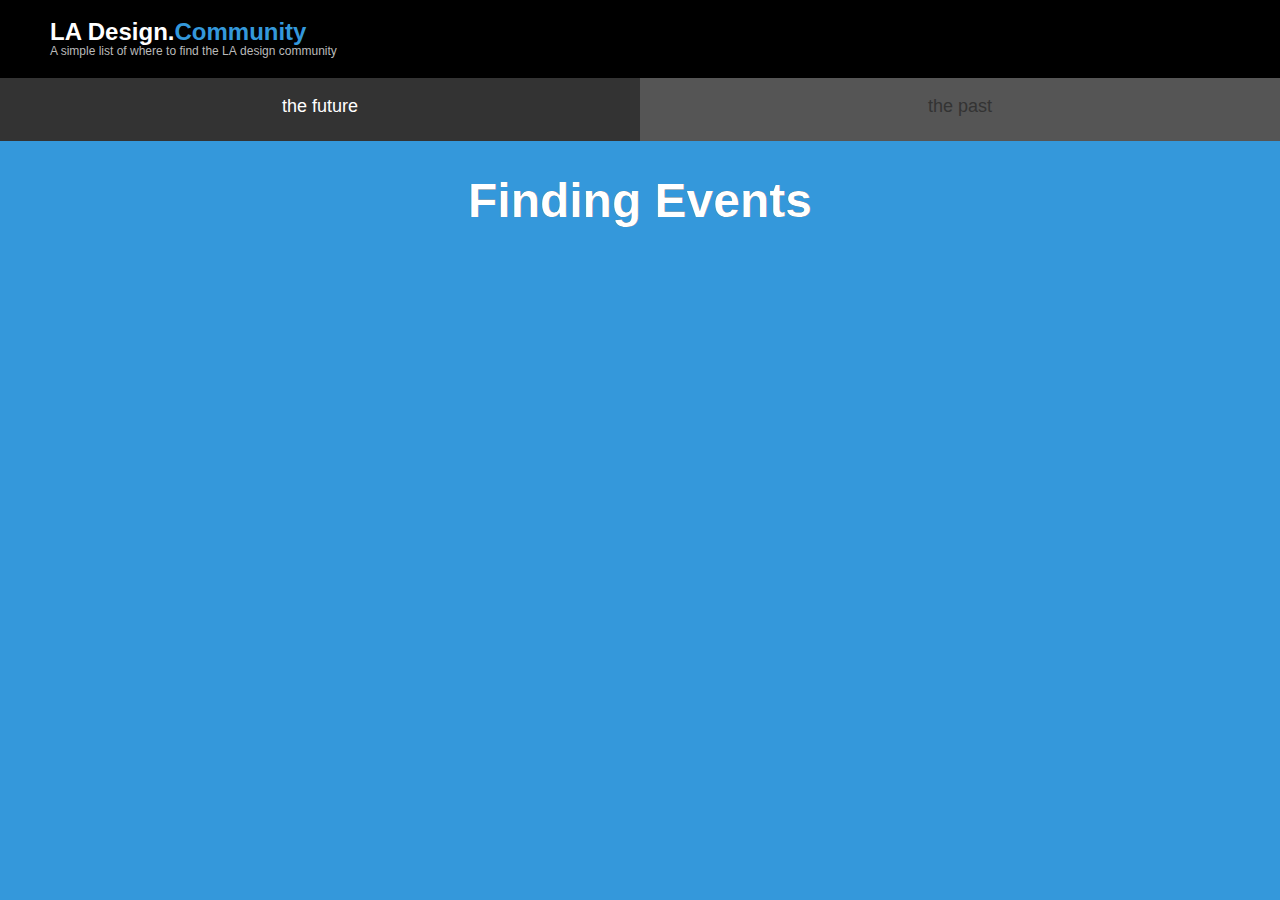
<file: index.html>
<!DOCTYPE html>
<head>
    <meta http-equiv="Content-Type" content="text/html;charset=UTF-8">
    <meta name="author" content="Geremy Good - Geremy Mumenthaler">
    <meta name="viewport" content="width=device-width">
    <meta name="apple-mobile-web-app-capable" content="yes" />
    <meta name="apple-mobile-web-app-status-bar-style" content="translucent" />

    <link rel="icon" href="favicon.ico" type="image/x-icon"/>
    <link rel="shortcut icon" href="favicon.ico" type="image/x-icon"/>

    <link rel="apple-touch-startup-image" href="ladesigncommunity.png" />
    <link rel="apple-touch-icon" href="ladesigncommunity.png" />


    <link rel="stylesheet" href="community.css">
</head>

<body id="events">

    <div class="header " onClick="$('.header').addClass('expand');">
        <div>
            <!-- <a href="#" onClick="$('.header').removeClass('expand');" class="hidden">Close this up</a> -->
            <!-- <a class="sponsor" href="mailto:me@geremygood.com">Become a sponsor</a> -->
            <!--<a class="sponsor" target="_blank" href="http://carbonfive.com?utm_source=LAdesign.community" title="Sponsor Link">-->
                <!-- <img src="sponsors/C5_final_logo_horiz.svg" /> -->
                <!-- <div>– November sponsor – </div> -->
            <!--</a>-->

            <h1>LA Design.<span class="blue">Community</span> 
                <!-- <a class="info-button" href="#info"><img src="info.svg" width="12"></a>  -->
            </h1>

            <p class="tagline" style="color: #bababa; pading-top: 10px;">A simple list of where to find the LA&nbsp;design&nbsp;community <smalL class="hidden">Curated by <a target="_blank" href="http://twitter.com/geremygood">Geremy Mumenthaler</a></small>
            </p>


            <div class="email-signup future event hidden"  >
               
            <!--End mc_embed_signup-->

        </div>

            <!-- <a href="#about" onClick="$('html, body').animate({scrollTop: $('#about').offset().top}, 2000);">Learn more about it</a> -->

        </div>
    </div>


    <nav id="navigation">
        <a class="the-future current" href="#">the future</a>
        <a class="the-past" href="#">the past</a>
    </nav>

    <ul id="event-list" class="event-list">
        <style>
        #loading{
            font-size: 48px;
            text-align: center;
        }
        #loading:before {
            content: attr(data-text);
            position: absolute;
            overflow: hidden;
            max-width: 8em;
            white-space: nowrap;
            color: #fff;
            animation: loading 8s linear;
        }
        @keyframes loading {
            0% {
                max-width: 0;
            }
        }
        </style>
        <h1 id="loading" data-text="Finding Events">Finding Events</h1>
<!--         <li class="sponsor">
            <h1>August's list of events is brought to you by</h1>
            <a target="_blank" href="http://carbonfive.com?utm_source=LAdesign.community" title="Sponsor Link"><img src="sponsors/carbonfive.svg" width="60%"/></a>
        </li> -->

    </ul>


</body>

    <script type="text/javascript" src='/scripts/jquery-1.5.min.js'></script>
    <script type="text/javascript" src='/scripts/list.min.js'></script>
    <script type="text/javascript" src='/scripts/date.js'></script>
    <script>
        var future = true;

        // Adds leading zero
        function pad(n) {return (n<10 ? '0'+n : n);}

        // Add query string
        function addParameterToURL(url, param){
            _url = url;
            _url += (_url.split('?')[1] ? '&':'?') + param;
            return _url;
        }

        // Figures out day of week
        function showDayOfWeek(date){
            var d = new Date(date);
            var weekday = ["Sunday", "Monday", "Tuesday", "Wednesday", "Thursday", "Friday", "Saturday"];
            return weekday[d.getDay()];
        }
        
        function getToday(){
            var today = new Date();
            console.log(today.toISOString())
            return today.toISOString();
        }

        function getOneYearFromToday(){
            var nextYear = new Date(new Date().setFullYear(new Date().getFullYear() + 1))
            console.log(nextYear.toISOString())
            return nextYear.toISOString();
        }

        function getOneYearBeforeToday(){
            var nextYear = new Date(new Date().setFullYear(new Date().getFullYear() - 1))
            console.log(nextYear.toISOString())
            return nextYear.toISOString();
        }

        function dateFormat(date) {
            var tempDate = date.replace('+00:00','-08:00')
            var jsDate = new Date(tempDate)
            var pstDate = new Date( jsDate )
            theyear = jsDate.getFullYear()
            themonth = jsDate.getMonth()+1
            theday = jsDate.getDate()
            return pad(themonth) +'/'+ pad(theday) +'/'+ theyear
        }

        //sortEvents = function(){
        //    console.log('sort');
        //    var date = new Date()
        //    var tdate = new Date.today().add(1).days()
        //    today = dateFormat(date)
        //    tomorrow = dateFormat(tdate)


        //    $('.event').each(function(){
        //        $this = $(this)
        //        date = $this.data('date');
        //        delta = date-today

        //        if( delta <  0 ){
        //            $this.addClass('past')
        //            daystring = $this.find('.day').text()
        //            $this.find('.day').text(daystring + " ( in the past )")
        //        }else if( date == today ){
        //            $this.addClass('today')
        //            $this.find('.day').text('Today')
        //        }else if( date == tomorrow ){
        //            $this.addClass('tomorrow')
        //            $this.find('.day').text('Tomorrow')
        //        }else if( delta > 0 ){
        //            $this.addClass('future')
        //        }
        //    });

        //    function sortUnorderedList() {

        //        ul = $('#event-list');

        //        lis = $('.past');
        //        lis.remove()

        //        array = lis.toArray()
        //        array = array.reverse();

        //        var arrayLength = array.length;
        //        for (var i = 0; i < arrayLength; i++) {
        //            ul.append(array[i]);
        //        }
        //    }


        $('nav a').click(function(e){
            e.preventDefault()
            $('nav a').toggleClass('current');
            $('.event-list').toggleClass('show-past');

            if (e.target.className.indexOf('the-past') !== -1){
                return renderEvents(future=false)
            }else{
                return renderEvents(future=true)
            }
        });

        function renderEvents(future){
            apiUrl = 'https://sheetlabs.com/LADC/ladesigncommunity'
            apiUrl += '?status=approved';
            if ( future ){
                apiUrl += '&date='+getToday()+'..'+getOneYearFromToday();
                dateState = 'future'
            }else{
                apiUrl += '&date='+getOneYearBeforeToday()+'..'+getToday();
                dateState = 'past'
            }
            
            $.getJSON(apiUrl, function(data) {
                var output = '',
                    emailBlock = "<li id='mc_embed_signup'> \
                        <form action='//blue.us11.list-manage.com/subscribe/post?u=1efac48c3737fc3ba4ced65b4&amp;id=46e8824a90' method='post' id='mc-embedded-subscribe-form' name='mc-embedded-subscribe-form' class='validate' target='_blank' novalidate> \
                            <h2>Events of the week in your inbox</h2> \
                            <div id='mc_embed_signup_scroll'> \
                            <input placeholder='Enter your email' type='email' value='' name='EMAIL' class='required email' id='mce-EMAIL'> \
                            <input type='submit' value='Send me the weekly email' name='subscribe' id='mc-embedded-subscribe' class='button' > \
                            <div id='mce-responses' class='clear'> \
                                <div class='response' id='mce-error-response' style='display:none'></div> \
                                <div class='response' id='mce-success-response' style='display:none'></div> \
                            </div> \
                            <div style='position: absolute; left: -5000px;'><input type='text' name='b_1efac48c3737fc3ba4ced65b4_46e8824a90' tabindex='-1' value=''></div> \
                            </div> \
                        </form> \
                    </li>";
                    sponsor = "<li class='become-sponsor'> \
                        <h2>Support the design community</h2> \
                        <p>And put your message right here.</p> \
                        <br/> \
                        <a class='button' href='mailto:me@geremygood.com'>Become a sponsor</a></li>";
                
                for (var i in data) {

                    if( i == 3 ){
                        output+=emailBlock;
                    }
                    if( i == 6 ){
                        output+=sponsor;
                    }

                    eventClasses = ['event', dateState]
                    output+='<li id="event-on-' + data[i].timestamp + '" class="'+eventClasses.join(' ')+'" data-date="'+ data[i].date +'">';
                    output+='<div class="when">';
                    output+='<div class="day">'+ showDayOfWeek( data[i].date ) +'</div> ';
                    output+='<div class="date">'+ dateFormat(data[i].date) +'</div>';
                    output+='<div class="time">' + data[i].starttime + '—' + data[i].endtime + '</div>';
                    output+='</div>';
                    output+='<h1><a target="blank" href="'+ addParameterToURL( data[i].url , 'utm_source=ladesign.community') +'">'+ data[i].title +'</a> <span class="price">'+ data[i].cost +'</span></h1>';
                    output+='<h2>'+ data[i].host +'</h2>';
                    output+='<h3>';
                    output+='<div>'+ data[i].locationname +'</div>';
                    output+='<a target="blank" href="http://maps.google.com/?q='+ data[i].locationaddress +'">'+ data[i].locationaddress +'</a>';
                    output+='</h3>';
                    output+='</li>';
                }
                
                $("#event-list").html(output);
                //sortEvents();
            });            
        }
        
        renderEvents(future=true)

    </script>

    <script>
      (function(i,s,o,g,r,a,m){i['GoogleAnalyticsObject']=r;i[r]=i[r]||function(){
      (i[r].q=i[r].q||[]).push(arguments)},i[r].l=1*new Date();a=s.createElement(o),
      m=s.getElementsByTagName(o)[0];a.async=1;a.src=g;m.parentNode.insertBefore(a,m)
      })(window,document,'script','//www.google-analytics.com/analytics.js','ga');

      ga('create', 'UA-28939505-2', 'auto');
      ga('send', 'pageview');
    </script>
</html>
</file>
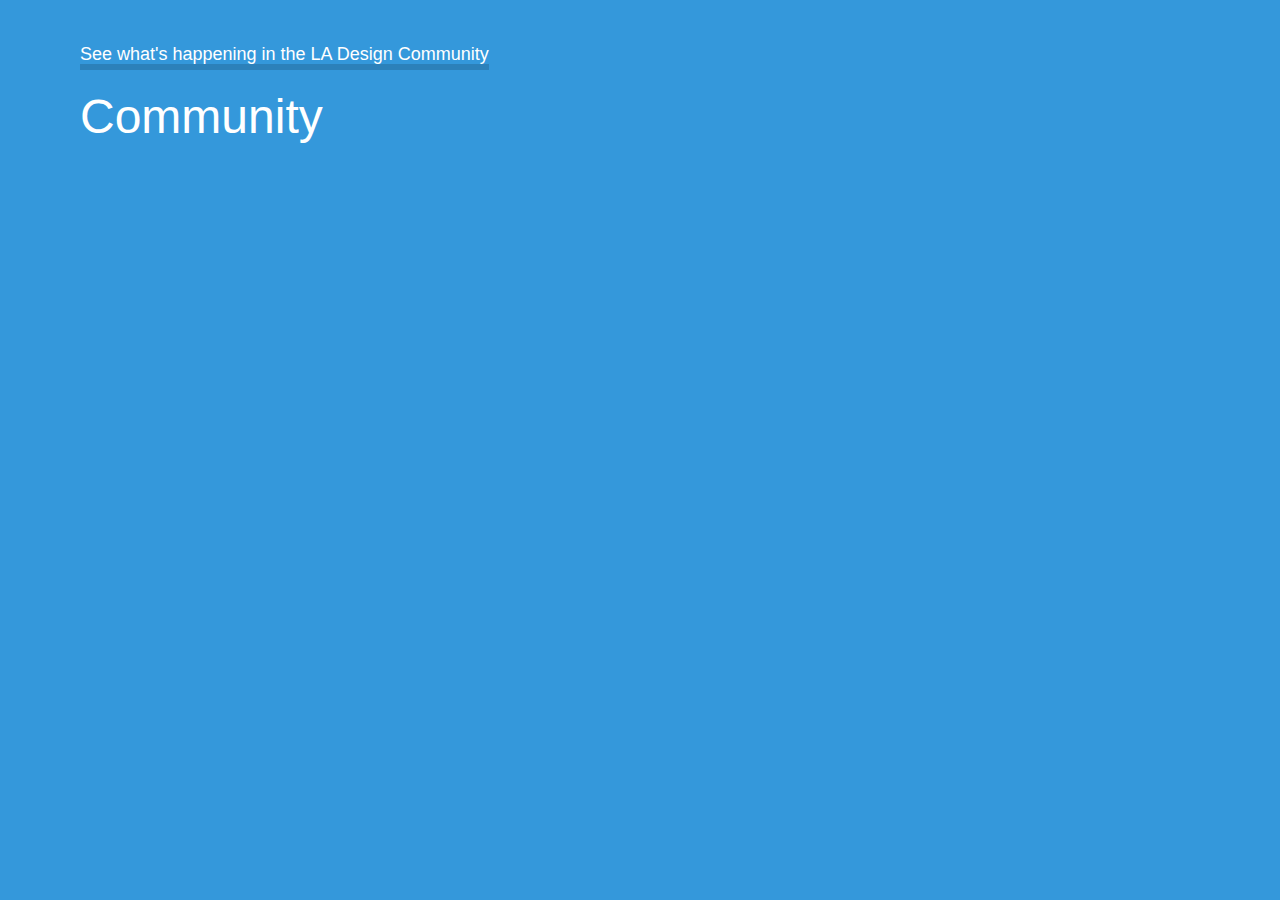
<file: archived_files/community/index.html>
<!DOCTYPE html>
<head>
    <meta http-equiv="Content-Type" content="text/html;charset=UTF-8">
    <meta name="author" content="Geremy Good - Geremy Mumenthaler">
    <meta name="viewport" content="width=device-width">
    <meta name="apple-mobile-web-app-capable" content="yes" />
    <meta name="apple-mobile-web-app-status-bar-style" content="translucent" />

    <link rel="icon" href="favicon.ico" type="image/x-icon"/>
    <link rel="shortcut icon" href="favicon.ico" type="image/x-icon"/>

    <link rel="apple-touch-startup-image" href="ladesigncommunity.png" />
    <link rel="apple-touch-icon" href="ladesigncommunity.png" />


    <link rel="stylesheet" href="../community.css">
    <style>
        body{
            padding: 20px 80px;
        }
        li{
            display: inline;
            font-size: 48px;
        }
        li:nth-child(2){
            cursor: pointer;
        }
    </style>
</head>
<body>
    <div style="padding: 24px 0;">
    <a style="" href="../">See what's happening in the LA Design Community</a>
</div>
    <ul>
        <li class="click">Community </li>
    </ul>
</body>
    <script type="text/javascript" src='http://geremygood.com/scripts/jquery-1.5.min.js'></script>

<script>


    $('.click').hover(function(e){
        $(this).clone().appendTo('ul')
    });

</script>
    <script>
      (function(i,s,o,g,r,a,m){i['GoogleAnalyticsObject']=r;i[r]=i[r]||function(){
      (i[r].q=i[r].q||[]).push(arguments)},i[r].l=1*new Date();a=s.createElement(o),
      m=s.getElementsByTagName(o)[0];a.async=1;a.src=g;m.parentNode.insertBefore(a,m)
      })(window,document,'script','//www.google-analytics.com/analytics.js','ga');

      ga('create', 'UA-28939505-2', 'auto');
      ga('send', 'pageview');
    </script>
</html>
</file>
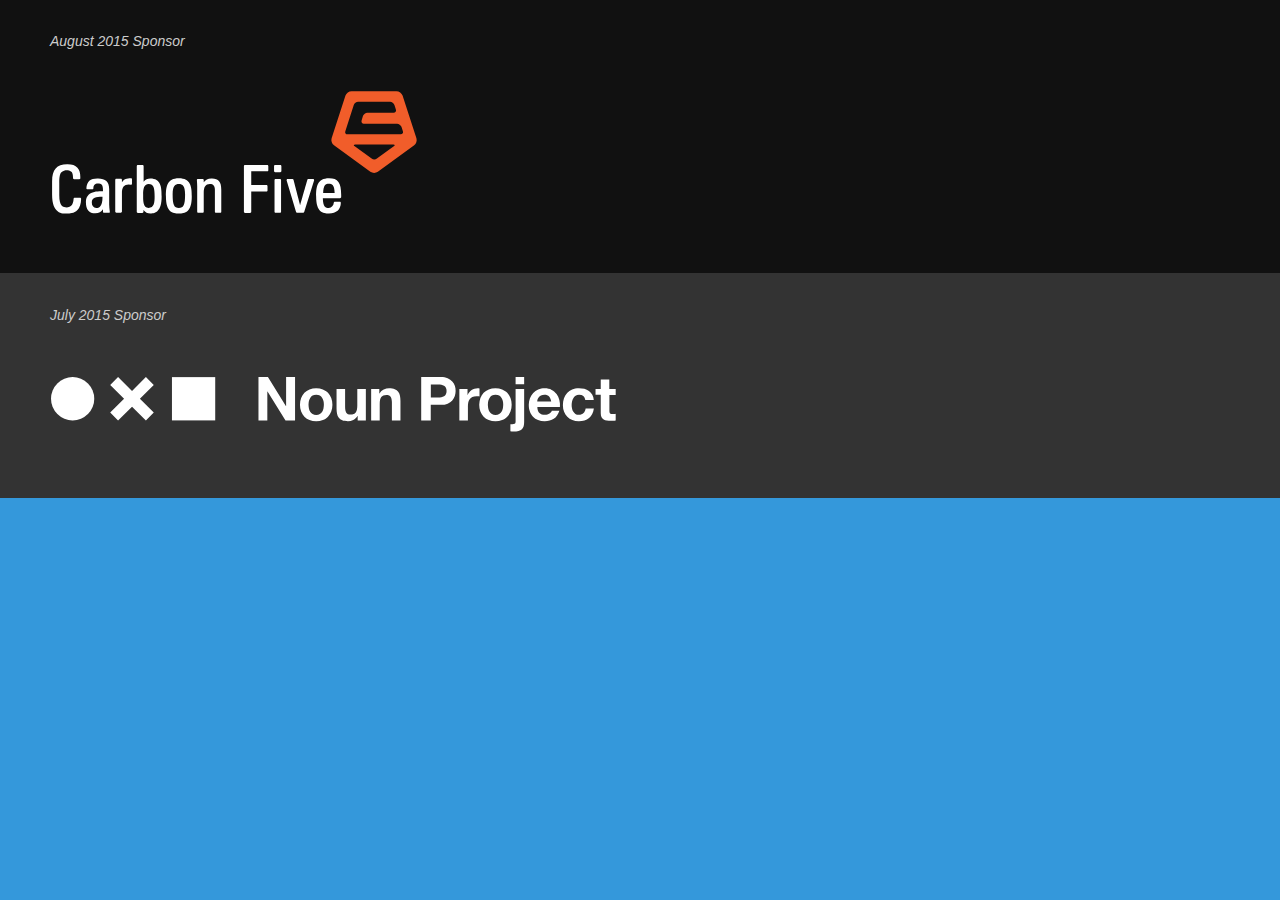
<file: archived_files/sponsors/index.html>
<!DOCTYPE html>
<head>
    <meta http-equiv="Content-Type" content="text/html;charset=UTF-8">
    <meta name="author" content="Geremy Good - Geremy Mumenthaler">
    <meta name="viewport" content="width=device-width">
    <meta name="apple-mobile-web-app-capable" content="yes" />
    <meta name="apple-mobile-web-app-status-bar-style" content="translucent" />

    <link rel="icon" href="favicon.ico" type="image/x-icon"/>
    <link rel="shortcut icon" href="favicon.ico" type="image/x-icon"/>

    <link rel="apple-touch-startup-image" href="ladesigncommunity.png" />
    <link rel="apple-touch-icon" href="ladesigncommunity.png" />


    <link rel="stylesheet" href="../community.css">

    <style>
    	.sponsor:nth-child(even){
    		background: #333;
    	}
    </style>
</head>

<body>

<ul>
    <li class="sponsor">
        <h1>August 2015 Sponsor</h1>
        <a target="_blank" href="http://carbonfive.com?utm_source=LAdesign.community" title="Sponsor Link"><img src="carbonfive.svg" width="60%"/></a>
    </li>
    <li class="sponsor">
        <h1>July 2015 Sponsor</h1>
        <a target="_blank" href="http://thenounproject.com?utm_source=LAdesign.community" title="Sponsor Link"><img src="nounproject.svg" width="60%"/></a>
    </li>
</ul>

</body>
</html>
</file>
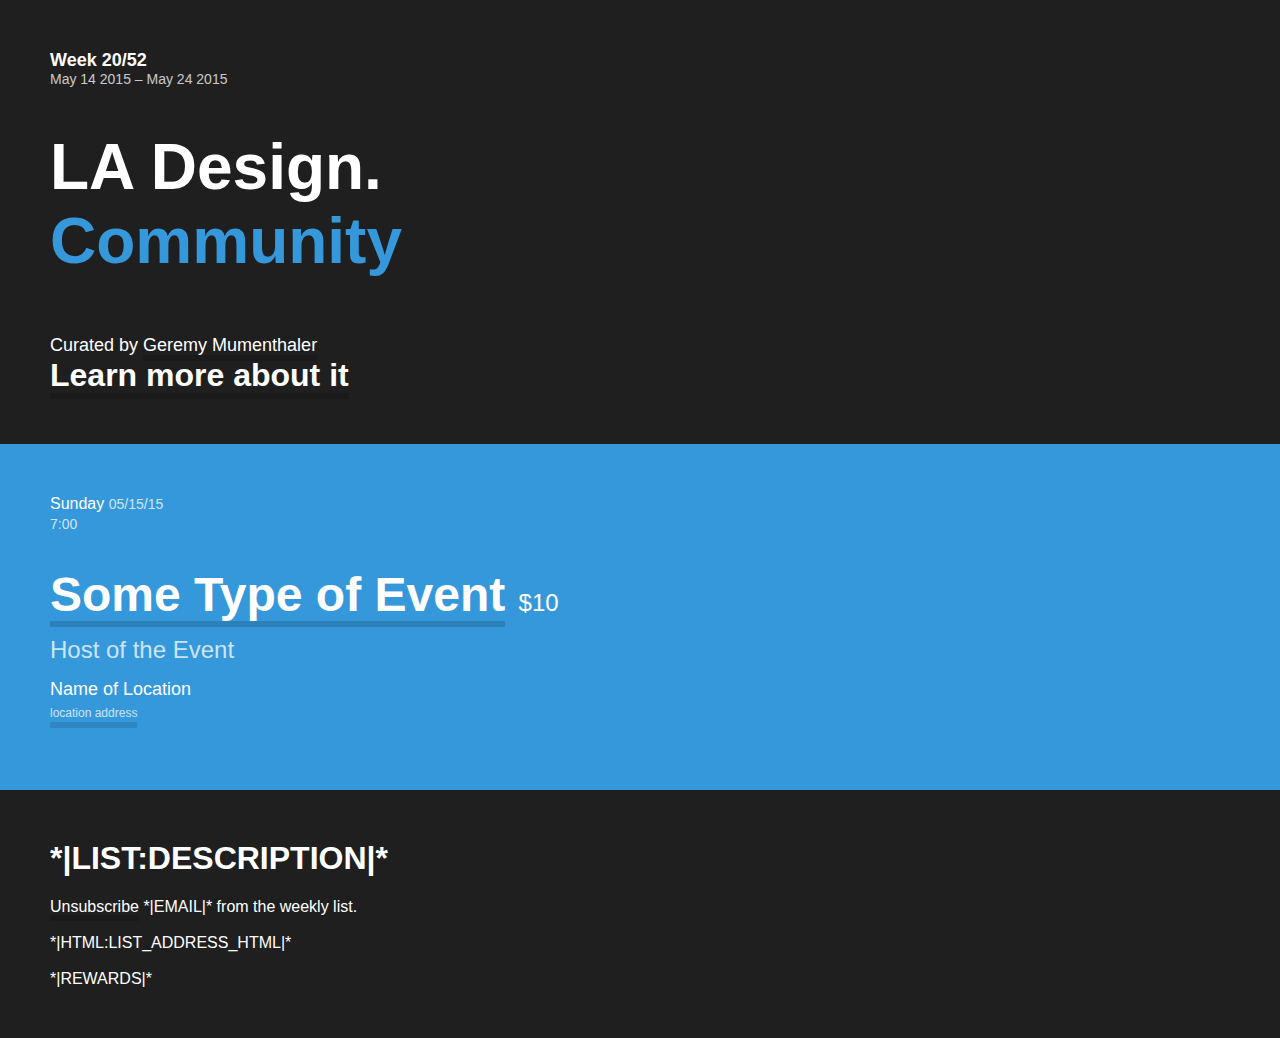
<file: archived_files/email.html>
<html>
<head>
    <meta charset="UTF-8">
    <style>
        html,
        body{
            color: white;
            font-family: "Helvetica", Ariel, sans-serif;
            font-size: 18px;
            padding: 0;
            margin: 0;
            width: 100%;
            background: #333;
            background-color: #3498db;
            border: none;
        }
        table{
            padding: 0;
            margin: 0;
            border: none;
            border-spacing: 0px;
        }
        tr,th{border: none;}
        *{
            box-sizing: border-box;
        }
        a:visited{color: auto;}
        a{
            color: white;
            text-decoration: none;
            border-bottom: solid 6px rgba(0,0,0,0.15);
            transition: border-color 0.3s ease;
        }
        #container{
            width: 100%;
        }

    .event:nth-of-type(odd){background-color: #2980b9;}
    .event.today{opacity: 1;background: #2ecc71;}
    .event.today:nth-of-type(odd){background-color: #27ae60;}

    .event.tomorrow{opacity: 1;background: #e67e22;}
    .event.tomorrow:nth-of-type(odd){background-color: #d35400;}
    .event h3{
        font-weight: 100;
        line-height: 1.5em;
        font-size: 12px;
    }
    .event .when{
        line-height: 1.25em;
    }
    .price{
        font-size: 24px;
        font-weight: 100;
    }
    .event h3 a{
        opacity: 0.75;
        padding-top: 6px;
        display: inline-block;
    }
    .event h3 div{
        font-size: 18px;
    }
    .day{display: inline-block;}
    .date{font-size: 14px; font-weight: 100; display: inline-block; opacity: 0.75;}
    .time{font-size: 14px; font-weight: 100;opacity: 0.75;}
    small{
        display: block;
        font-size: 18px;
        padding-top: 12px;
        font-weight: 100;
        line-height: 24px;
    }
    .why{
        width:100%;
        text-align: left;
        padding: 50px 0;
        text-align: left;
        text-decoration: none;
        font-weight: bold;
        display: block;
        color: #ffffff;
        background: #1f1f1f;
        background-color: #1f1f1f;
        font-size: 32px;
    }


    @media only screen and (max-width: 480px) {
        table{
            width: 100%;
        }
        h1{
            font-size: 36px;
            line-height: 36px;
        }
         .event,
         .sponsor,
         .why,
         .explaination>div{
            padding: 24px;
         }
    }
    </style>
</head>

<body>

<table id="container" cellpadding="50">
    <th class="why" style="background-color: #1f1f1f; padding: 50px;">
        <div class="when" style="background: #1f1f1f;">
            <div mc:edit="week-number" style="font-size:18px; background: #1f1f1f;">Week 20/52</div>
            <div mc:edit="week-dates" class="date" style="background: #1f1f1f;">May 14 2015 – May 24 2015</div>
        </div>
        <h1>LA Design. <br/><span style="color: #3498db;">Community</span></h1>
         <smalL>Curated by <a target="_blank" href="http://twitter.com/geremygood">Geremy Mumenthaler</a></small>

        <a href="http://www.ladesign.community">Learn more about it</a>
    </th>
    <tr class="event" mc:repeatable>
        <td>
            <div class="when">
                <div class="day" mc:edit="day">Sunday</div>
                <div class="date"  mc:edit="date">05/15/15</div>
                <div class="time" mc:edit="time">7:00</div>
            </div>
            <h1 style="font-size: 48px; margin-bottom: 0; line-height: 1.21em;">
                <a target="blank"  mc:edit="title" href="">Some Type of Event</a>
                <span class="price"  mc:edit="price" >$10</span>
            </h1>
            <h2 mc:edit="host" style="margin: 0; font-weight: 100; line-height: 1.5em; opacity: 0.75;">Host of the Event</h2>
            <h3>
                <div mc:edit="location">Name of Location</div>
                <a  mc:edit="address" target="blank" href="http://maps.google.com/?q='+ data.events[i].address +'">location address</a>
            </h3>
        </td>
    </tr>

    <tr mc:edit="footer" id="footer" style="background-color: #1f1f1f;" >
        <td>
            <h1 font-size: 24px; line-height: 24px;>*|LIST:DESCRIPTION|*</h1>
            <div><a href="*|UNSUB|*">Unsubscribe</a> *|EMAIL|* from the weekly list.</div>
            <br/>
            <div class="location">*|HTML:LIST_ADDRESS_HTML|*</div>
            <br/>
            *|REWARDS|*
        </td>
    </tr>

</table>
</body>
</html>
</file>
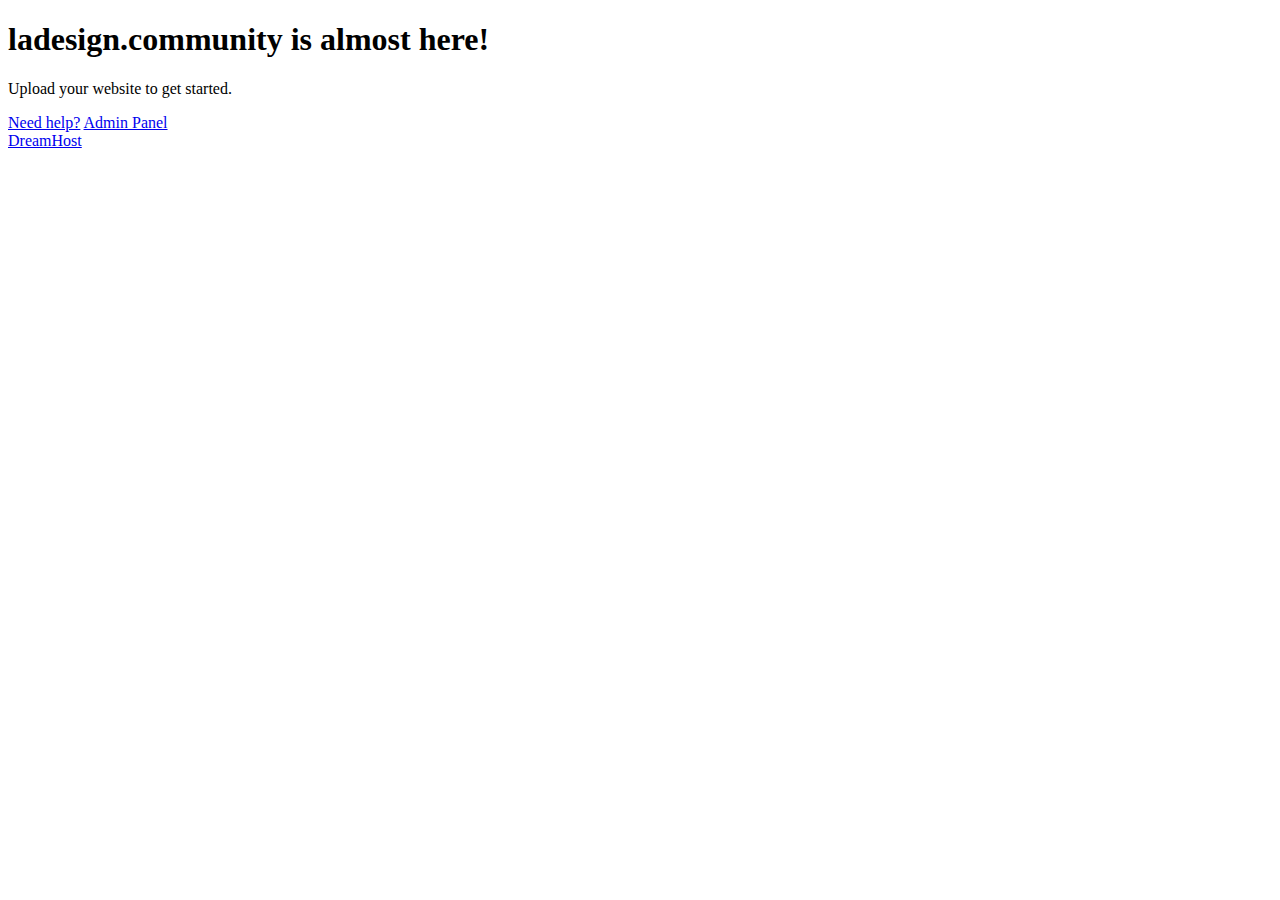
<file: archived_files/quickstart.html>
<!doctype html>
<html>
<head>
	<title>ladesign.community is almost here!</title>
	<meta name="description" content="The owner of this domain has not yet uploaded their website." />
	<link rel="stylesheet" href="//securendn.a.ssl.fastly.net/newpanel/css/singlepage.css" />
</head>

<body>
	<div class="page page-comingsoon">
		<h1>ladesign.community is almost here!</h1>

		<p>Upload your website to get started.</p>

		<div class="button-row">
			<a href="http://wiki.dreamhost.com/Uploading_your_site" class="btn-simple">Need help?</a>
			<a href="https://panel.dreamhost.com" class="btn-simple">Admin Panel</a>
		</div>

		<a href="http://dreamhost.com" class="logo">DreamHost</a>
	</div>
</body>
</html>
</file>
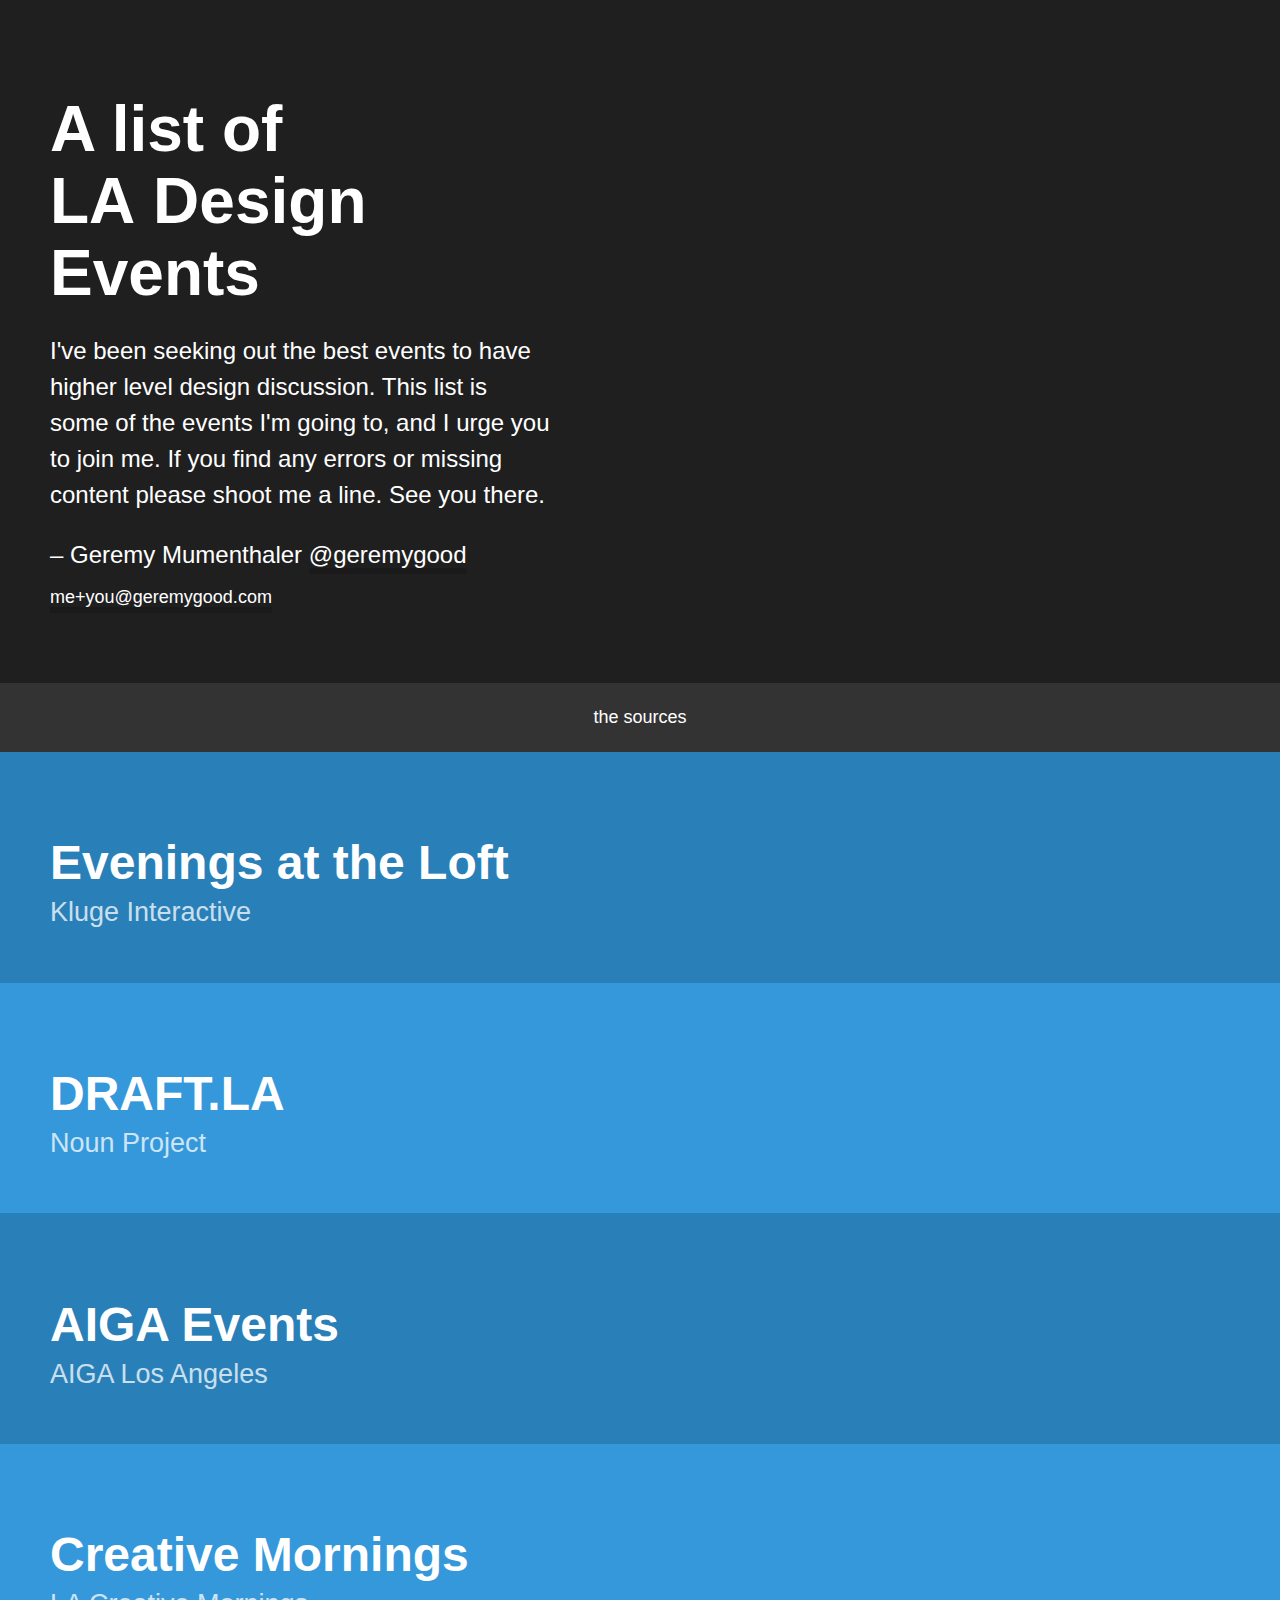
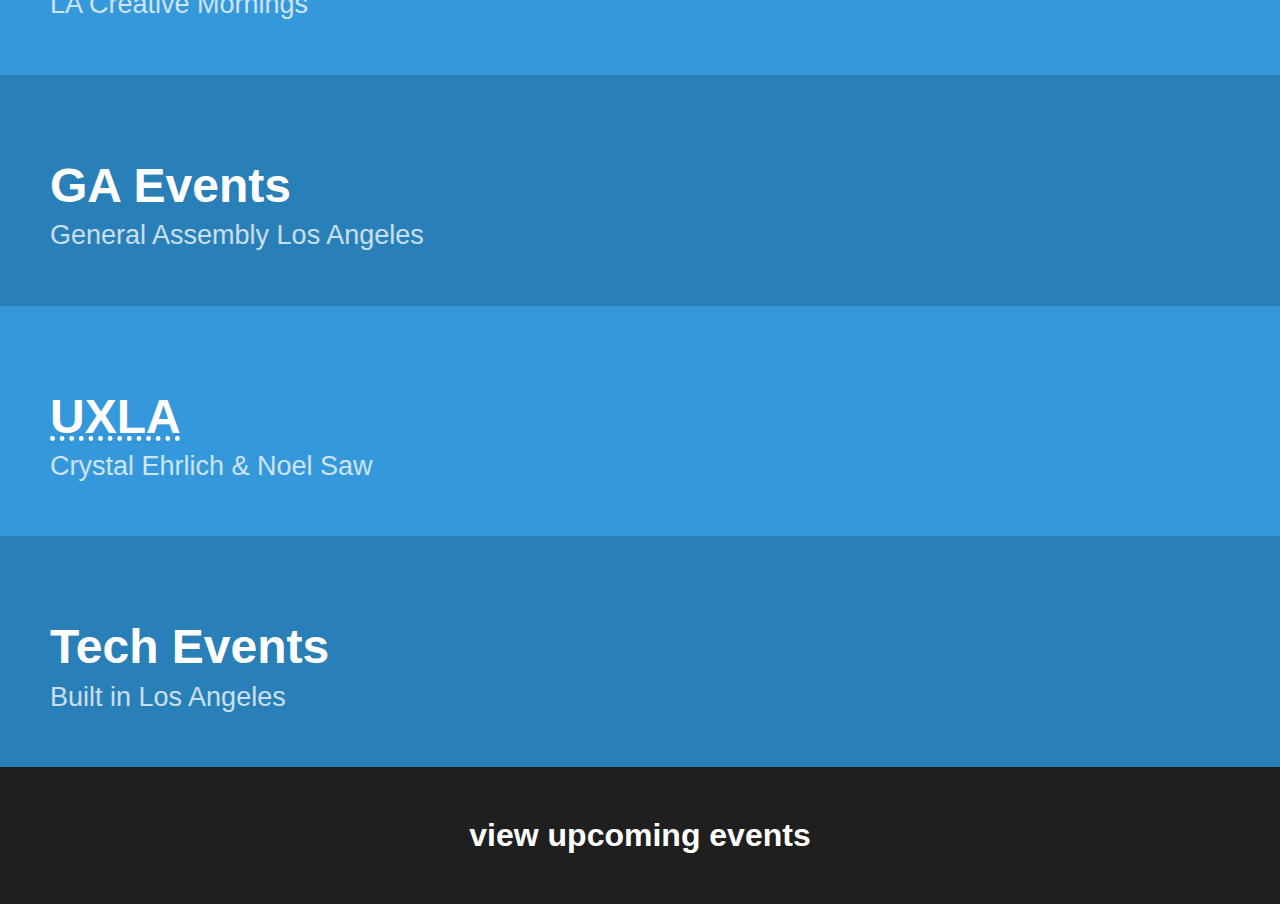
<file: archived_files/Sources.html>
<!DOCTYPE html>
<head>
    <meta http-equiv="Content-Type" content="text/html;charset=UTF-8">
    <meta name="viewport" content="width=device-width, initial-scale=1">
    <link rel="stylesheet" href="community.css">
</head>

<body id="sources">


    <div class="explaination">
        <div>
        <h1>A list of LA&nbsp;Design Events</h1>
        <p>I've been seeking out the best events to have higher level design discussion. This list is some of the events I'm going to, and I urge you to join me. If you find any errors or missing content please shoot me a line. See you there.<p>
        <p>– Geremy Mumenthaler <a target="_blank" href="http://twitter.com/geremygood">@geremygood</a>
        <br><small><a href="mailto:me+you@geremygood.com">me+you@geremygood.com</a></small>
        </p>

        </div>
    </div>
    <h1 class="title">the sources</h1>
    <ul class="sources">
        <li>
            <a target="blank" href="http://eveningsattheloft.com/">
            <h1>Evenings at the Loft</h1>
            <h2>Kluge Interactive</h2>
            </a>
        </li>

        <li>
            <a target="blank" href="http://www.draft.la">
            <h1>DRAFT.LA</h1>
            <h2>Noun Project</h2>
            </a>
        </li>


        <li>
            <a target="blank" href="http://losangeles.aiga.org/events/">
            <h1>AIGA Events</h1>
            <h2>AIGA Los Angeles</h2>
            </a>
        </li>

        <li>
            <a target="blank" href="http://creativemornings.com/cities/la">
            <h1>Creative Mornings</h1>
            <h2>LA Creative Mornings</h2>
            </a>
        </li>

        <li>
            <a target="_blank" href="https://generalassemb.ly/education?format=events">
                <h1>GA Events</h1>
                <h2>General Assembly Los Angeles</h2>
            </a>
        </li>
        <li>
            <a target="blank" href="http://www.meetup.com/ia-55/">
            <h1><abbr title="User Experience Los Angeles">UXLA</abbr></h1>
            <h2>Crystal Ehrlich &amp; Noel Saw </h2>
            </a>
        </li>
        <li>
            <a target="blank" href="http://www.builtinla.com/events">
            <h1>Tech Events</h1>
            <h2>Built in Los Angeles</h2>
            </a>

        </li>
    </ul>

<a class="why" href="index.html">view upcoming events</a>
</body>
<script>
  (function(i,s,o,g,r,a,m){i['GoogleAnalyticsObject']=r;i[r]=i[r]||function(){
  (i[r].q=i[r].q||[]).push(arguments)},i[r].l=1*new Date();a=s.createElement(o),
  m=s.getElementsByTagName(o)[0];a.async=1;a.src=g;m.parentNode.insertBefore(a,m)
  })(window,document,'script','//www.google-analytics.com/analytics.js','ga');

  ga('create', 'UA-28939505-2', 'auto');
  ga('send', 'pageview');

</script>
</html>




<!-- 

<div id="about" class="explaination">
        <div>
        <h1>A list of LA&nbsp;Design Events</h1>

        <p>Here is a list of events design minded people may enjoy going to. If you find any errors or anything missing, let me know<p>
        <p>– Geremy Mumenthaler <a target="_blank" href="http://twitter.com/geremygood">@geremygood</a>
        <br><small><a href="mailto:me+you@geremygood.com">me+you@geremygood.com</a></small>
        </p>
        <a href="sponsors">Learn about Sponsors</a>

        </div>
    </div>
    <h1 class="title">Some of the sources</h1>
    <ul class="sources">
        <li>
            <a target="blank" href="http://eveningsattheloft.com/">
            <h1>Evenings at the Loft</h1>
            <h2>Kluge Interactive</h2>
            </a>
        </li>

        <li>
            <a target="blank" href="http://www.draft.la">
            <h1>DRAFT.LA</h1>
            <h2>Noun Project</h2>
            </a>
        </li>


        <li>
            <a target="blank" href="http://losangeles.aiga.org/events/">
            <h1>AIGA Events</h1>
            <h2>AIGA Los Angeles</h2>
            </a>
        </li>

        <li>
            <a target="blank" href="http://creativemornings.com/cities/la">
            <h1>Creative Mornings</h1>
            <h2>LA Creative Mornings</h2>
            </a>
        </li>

        <li>
            <a target="_blank" href="https://generalassemb.ly/education?format=events">
                <h1>GA Events</h1>
                <h2>General Assembly Los Angeles</h2>
            </a>
        </li>
        <li>
            <a target="blank" href="http://www.meetup.com/ia-55/">
            <h1><abbr title="User Experience Los Angeles">UXLA</abbr></h1>
            <h2>Crystal Ehrlich &amp; Noel Saw </h2>
            </a>
        </li>
        <li>
            <a target="blank" href="http://www.builtinla.com/events">
            <h1>Tech Events</h1>
            <h2>Built in Los Angeles</h2>
            </a>

        </li>
    </ul>

    <a class="why" href="#navigation"  onClick="$('html, body').animate({scrollTop: $('#navigation').offset().top}, 2000);">back to the future</a> -->
</file>
<file: community.css>
html,
body{
    font-family: "Helvetica", sans-serif;
    font-size: 18px;
    padding: 0;
    margin: 0;
    width: 100%;
    background: #333;
    background-color: #3498db;
}
*{
    box-sizing: border-box;
}
a:visited{color: auto;}
a{
    color: white;
    text-decoration: none;
    border-bottom: solid 6px rgba(0,0,0,0.15);
    transition: border-color 0.3s ease;
}
a:hover{
    border-bottom-color: white;
}
#events .explaination{
    text-align: center;
}
.why{
    width:100%;
    background: white;
    text-align: center;
    padding: 50px 0;
    text-align: center;
    text-decoration: none;
    font-weight: bold;
    display: block;
    color: white;
    background: #1f1f1f;
    font-size: 32px;
    border: none;
}
small{
    display: block;
    font-size: 18px;
    padding-top: 12px;
    font-weight: 100;
    line-height: 24px;
}
.header{
    background: #000;
    padding: 20px 50px;
    position: fixed;
    top: 0;
    left: 0;
    width: 100%;
    z-index: 999;
    color: #fff;
}
.header h1{
    font-size: 24px;
    line-height: 1;
    padding: 0;
    margin: 0;
}
.header.expand h1{
    font-size: 72px;
}
.header.expand h1 span{
    display: block;
}
.header p{
    font-size: 12px;
    padding: 0;
    margin: 0;
}
.header a:hover{
    border-color: transparent;
}
.header .sponsor:hover .sponsor{
    background-color: #111;
    }
.header .sponsor{
    position: absolute;
    right: 50px;
    top: 10px;
    padding: 0;
    text-align: right;
    font-size: 12px;
    height: 60px;
}
.become-sponsor{
    background: #000;
    padding: 50px 50px 100px 50px;
}

.button{
    background: #3498db;
    text-align: center;
    border-radius: 10px;
    padding: 24px;
}

.header .sponsor div{
    font-style: italic;
    text-align: center;
    margin-bottom: 3px;
    font-size: 10px;
}

.header .sponsor img{
    min-width: 0;
    height: 100%;
    padding: 8px 12px;
    border-radius: 5px;
    background-color: #fff;
}
.header .hidden{
    display: block;
    height: 0;
    opacity: 0;
    visibility: hidden;
    overflow: hidden;
    max-height: 0px;
    margin: 0;
    padding: 0;
    -webkit-transition: all 0.2s ease;
}
.header.expand .hidden{
    height: auto;
    opacity: 1;
    visibility: visible;
    max-height: 100em;
}
.header.expand .tagline{
    font-size: 24px;
    width: 100%;
}
.header.expand .sponsor{
    position: relative;
    height: 100px;
    top: auto;
    left: auto;
    right: 0;
    width: 100%;
    text-align: center;
    display: block;
    margin-bottom: 24px;
}
.header.expand .sponsor img{
    padding: 20px;
}
.header.expand .info-button{
    display: none;
}

.explaination{
    font-size:24px;
    background: #1f1f1f;
    color: white;
    text-align: center;
}
.explaination h1{
    font-size: 64px;
    line-height: 72px;
    margin-bottom: 0;
}
.explaination>div{
    max-width:600px;
    padding: 50px;
    text-align: left;
    line-height: 1.5em;
}
h1.title{
    color: white;
    font-weight: 100;
    text-align: center;
    background: #333;
    margin: 0;
    font-size: 18px;
    padding: 24px;
}
nav{
    margin-top: 72px;
    width: 100%;

}
nav a{
    width: 50%;
    padding: 24px;
    display: inline-block;
    text-align: center;
    font-size: 18px;
    text-decoration: none;
    color: #333;
    background: #555;
    transition: all 0.2s ease;
    font-weight: 100;
    border: none;
    transition: all 0.5s ease;
}
nav a:hover{
    background: #444;
    color: #ddd;
}
nav a.current{
    background: #333;
    color: white;
    pointer-events: none;
}
nav a:last-child{
    float: right;
}
ul{
    padding: 0;
    margin: 0;
}
li{
    background: #3498db;
    color: white;
    margin: 0;
    width: 100%;
    list-style: none;
}
li>a{
    display: block;
    padding: 50px;
    margin: 0;
    color: white;
    text-decoration: none;
    border: none;
}

.event{opacity: 0; padding: 50px;}
.event.past{height: 0;visibility: hidden; position: absolute; background-color: #e74c3c}
.past:nth-of-type(odd){background-color: #c0392b;}
.event.future{opacity: 1;}
.sources li:nth-of-type(odd),
.future:nth-of-type(odd){background-color: #2980b9;}

.event.today{opacity: 1;background: #2ecc71;}
.event.today:nth-of-type(odd){background-color: #27ae60;}

.event.tomorrow{opacity: 1;background: #e67e22;}
.event.tomorrow:nth-of-type(odd){background-color: #d35400;}

.when{
    line-height: 1.25em;
}


li h1{
    font-size: 48px;
    margin-bottom: 0;
    line-height: 1.21em;
}
li h2{
    margin: 0;
    font-weight: 100;
    line-height: 1.5em;
    opacity: 0.75;
}
.event h3{
    font-weight: 100;
    line-height: 1.5em;
    font-size: 12px;
}
.price{
    font-size: 24px;
    font-weight: 100;
}
.event h3 a{
    opacity: 0.75;
    padding-top: 6px;
    display: inline-block;
}
.event h3 div{
    font-size: 18px;
}
.day{display: inline-block;}
.date{font-size: 14px; font-weight: 100; display: inline-block; opacity: 0.75;}
.time{font-size: 14px; font-weight: 100;opacity: 0.75;}

.event-list{min-height: 600px;}
.event-list.show-past .event.today,
.event-list.show-past .event.tomorrow,
.event-list.show-past .event.future{height: 0;visibility: hidden; position: absolute;}

.event-list.show-past .event.past{opacity: 1;visibility: visible; position: relative; height: auto;}


.sponsor{
    padding: 24px 50px;
    color: #ccc;
}
.sponsor a{
    padding: 24px 0;
}
.sponsor img{
    min-width:350px;
}
.sponsor h1{
    font-size: 14px;
    font-style: italic;
    font-weight: normal;
    padding-bottom: 12px;
}
.sponsor:nth-of-type(odd){background-color: #111;}

.blue{
    color: #3498db;
}

/* EMAIL SIGN UP */
.email-signup{
    background-color: #000 !important;
}
#mc_embed_signup{
    position: relative;
    padding: 50px;
    min-height: 200px;
    background: #000;
}
#mc_embed_signup input[type="email"]{
    background: #333;
    border: none;
    border-radius: 0;
    color: #3498db;
    font-size: 18px;
    font-weight: bold;
    margin: 12px 0 12px 0;
    padding: 18px;
    outline: none;
    outline-color: black;
    -webkit-appearance: none;
    -webkit-transition: outline 3s ease, font-size 0.25s ease;
    transition: outline 3s ease, font-size 0.25s ease;
    width: 100%;
    z-index: 1;
}

#mc_embed_signup input:focus{
    /*outline: 20000px solid white;*/
    padding: 50px;
    background: white;
    font-size: 36px;
    border: solid 1px black;
}
#mc_embed_signup input:focus + input[type="submit"]{
    font-size: 24px;
    z-index: 999;
    position: relative;
}
#mc_embed_signup input[type="submit"]{
    background-color: #252525;
    border: none;
    outline: none;
    color: white;
    cursor: pointer;
    padding: 18px;
    font-size: 18px;
    width: 100%;
}
#mc_embed_signup input[type="submit"]:hover{
    background-color: #444;
}

@media only screen and (max-width: 600px) {
    .header{
        padding: 10px;
    }
    .header h1{
        font-size: 18px;
    }
    .header.expand h1{
        font-size: 48px;
    }
    .header .sponsor{
        right: 10px;
        height: 50px;
    }
    .header .tagline{
        width: 200px;
        padding-top: 3px;
    }
}

@media only screen and (max-width: 480px) {
    .sponsor img{
        min-width: 100%;
    }
    .header h1{
        font-size: 16px;
    }
    li{
        overflow: hidden;
    }
    .explaination h1{
        font-size: 36px;
        line-height: 52px;
    }
     .event,
     .sponsor,
     li>a,
     .why,
     .explaination>div{
        padding: 24px;
     }

     .sponsor a{
        padding: 24px 0;
     }

     #mc_embed_signup input:focus + input[type="submit"],
     #mc_embed_signup input:focus{
        font-size: 18px;
     }

    }/* END @MEDIA*/
</file>
<file: archived_files/community.css>
html,
body{
    font-family: "Helvetica", sans-serif;
    font-size: 18px;
    padding: 0;
    margin: 0;
    width: 100%;
    background: #333;
    background-color: #3498db;
}
*{
    box-sizing: border-box;
}
a:visited{color: auto;}
a{
    color: white;
    text-decoration: none;
    border-bottom: solid 6px rgba(0,0,0,0.15);
    transition: border-color 0.3s ease;
}
a:hover{
    border-bottom-color: white;
}
#events .explaination{
    text-align: center;
}
.why{
    width:100%;
    background: white;
    text-align: center;
    padding: 50px 0;
    text-align: center;
    text-decoration: none;
    font-weight: bold;
    display: block;
    color: white;
    background: #1f1f1f;
    font-size: 32px;
    border: none;
}
small{
    display: block;
    font-size: 18px;
    padding-top: 12px;
    font-weight: 100;
    line-height: 24px;
}
.header{
    background: #000;
    padding: 20px 50px;
    position: fixed;
    top: 0;
    left: 0;
    width: 100%;
    z-index: 999;
    color: #fff;
}
.header h1{
    font-size: 24px;
    line-height: 1;
    padding: 0;
    margin: 0;
}
.header.expand h1{
    font-size: 72px;
}
.header.expand h1 span{
    display: block;
}
.header p{
    font-size: 12px;
    padding: 0;
    margin: 0;
}
.header a:hover{
    border-color: transparent;
}
.header .sponsor:hover .sponsor{
    background-color: #111;
    }
.header .sponsor{
    position: absolute;
    right: 50px;
    top: 10px;
    padding: 0;
    text-align: right;
    font-size: 12px;
    height: 60px;
}

.header .sponsor div{
    font-style: italic;
    text-align: center;
    margin-bottom: 3px;
    font-size: 10px;
}

.header .sponsor img{
    min-width: 0;
    height: 100%;
    padding: 8px 12px;
    border-radius: 5px;
    background-color: #fff;
}
.header .hidden{
    display: block;
    height: 0;
    opacity: 0;
    visibility: hidden;
    overflow: hidden;
    max-height: 0px;
    margin: 0;
    padding: 0;
    -webkit-transition: all 0.2s ease;
}
.header.expand .hidden{
    height: auto;
    opacity: 1;
    visibility: visible;
    max-height: 100em;
}
.header.expand .tagline{
    font-size: 24px;
    width: 100%;
}
.header.expand .sponsor{
    position: relative;
    height: 100px;
    top: auto;
    left: auto;
    right: 0;
    width: 100%;
    text-align: center;
    display: block;
    margin-bottom: 24px;
}
.header.expand .sponsor img{
    padding: 20px;
}
.header.expand .info-button{
    display: none;
}

.explaination{
    font-size:24px;
    background: #1f1f1f;
    color: white;
    text-align: center;
}
.explaination h1{
    font-size: 64px;
    line-height: 72px;
    margin-bottom: 0;
}
.explaination>div{
    max-width:600px;
    padding: 50px;
    text-align: left;
    line-height: 1.5em;
}
h1.title{
    color: white;
    font-weight: 100;
    text-align: center;
    background: #333;
    margin: 0;
    font-size: 18px;
    padding: 24px;
}
nav{
    margin-top: 72px;
    width: 100%;

}
nav a{
    width: 50%;
    padding: 24px;
    display: inline-block;
    text-align: center;
    font-size: 18px;
    text-decoration: none;
    color: #333;
    background: #555;
    transition: all 0.2s ease;
    font-weight: 100;
    border: none;
    transition: all 0.5s ease;
}
nav a:hover{
    background: #444;
    color: #ddd;
}
nav a.current{
    background: #333;
    color: white;
    pointer-events: none;
}
nav a:last-child{
    float: right;
}
ul{
    padding: 0;
    margin: 0;
}
li{
    background: #3498db;
    color: white;
    margin: 0;
    width: 100%;
    list-style: none;
}
li>a{
    display: block;
    padding: 50px;
    margin: 0;
    color: white;
    text-decoration: none;
    border: none;
}

.event{opacity: 0; padding: 50px;}
.event.past{height: 0;visibility: hidden; position: absolute; background-color: #e74c3c}
.past:nth-of-type(odd){background-color: #c0392b;}
.event.future{opacity: 1;}
.sources li:nth-of-type(odd),
.future:nth-of-type(odd){background-color: #2980b9;}

.event.today{opacity: 1;background: #2ecc71;}
.event.today:nth-of-type(odd){background-color: #27ae60;}

.event.tomorrow{opacity: 1;background: #e67e22;}
.event.tomorrow:nth-of-type(odd){background-color: #d35400;}

.when{
    line-height: 1.25em;
}


li h1{
    font-size: 48px;
    margin-bottom: 0;
    line-height: 1.21em;
}
li h2{
    margin: 0;
    font-weight: 100;
    line-height: 1.5em;
    opacity: 0.75;
}
.event h3{
    font-weight: 100;
    line-height: 1.5em;
    font-size: 12px;
}
.price{
    font-size: 24px;
    font-weight: 100;
}
.event h3 a{
    opacity: 0.75;
    padding-top: 6px;
    display: inline-block;
}
.event h3 div{
    font-size: 18px;
}
.day{display: inline-block;}
.date{font-size: 14px; font-weight: 100; display: inline-block; opacity: 0.75;}
.time{font-size: 14px; font-weight: 100;opacity: 0.75;}

.event-list{min-height: 600px;}
.event-list.show-past .event.today,
.event-list.show-past .event.tomorrow,
.event-list.show-past .event.future{height: 0;visibility: hidden; position: absolute;}

.event-list.show-past .event.past{opacity: 1;visibility: visible; position: relative; height: auto;}


.sponsor{
    padding: 24px 50px;
    color: #ccc;
}
.sponsor a{
    padding: 24px 0;
}
.sponsor img{
    min-width:350px;
}
.sponsor h1{
    font-size: 14px;
    font-style: italic;
    font-weight: normal;
    padding-bottom: 12px;
}
.sponsor:nth-of-type(odd){background-color: #111;}

.blue{
    color: #3498db;
}

/* EMAIL SIGN UP */
.email-signup{
    background-color: #000 !important;
}
#mc_embed_signup{
    position: relative;
    z-index: 999;
}
#mc_embed_signup{
    margin: 24px 0;
}
#mc_embed_signup input[type="email"]{
    background: #333;
    border: none;
    border-radius: 0;
    color: #3498db;
    font-size: 18px;
    font-weight: bold;
    margin: 12px 0 12px 0;
    padding: 18px;
    outline: none;
    outline-color: black;
    -webkit-appearance: none;
    -webkit-transition: outline 3s ease, font-size 0.25s ease;
    transition: outline 3s ease, font-size 0.25s ease;
    width: 100%;
    z-index: 1;
}

#mc_embed_signup input:focus{
    /*outline: 20000px solid white;*/
    padding: 50px;
    background: white;
    font-size: 36px;
    border: solid 1px black;
}
#mc_embed_signup input:focus + input[type="submit"]{
    font-size: 24px;
    z-index: 999;
    position: relative;
}
#mc_embed_signup input[type="submit"]{
    background-color: #252525;
    border: none;
    outline: none;
    color: white;
    cursor: pointer;
    padding: 18px;
    font-size: 18px;
    width: 100%;
}
#mc_embed_signup input[type="submit"]:hover{
    background-color: #444;
}

@media only screen and (max-width: 600px) {
    .header{
        padding: 10px;
    }
    .header h1{
        font-size: 18px;
    }
    .header.expand h1{
        font-size: 48px;
    }
    .header .sponsor{
        right: 10px;
        height: 50px;
    }
    .header .tagline{
        width: 200px;
        padding-top: 3px;
    }
}

@media only screen and (max-width: 480px) {
    .sponsor img{
        min-width: 100%;
    }
    .header h1{
        font-size: 16px;
    }
    li{
        overflow: hidden;
    }
    .explaination h1{
        font-size: 36px;
        line-height: 52px;
    }
     .event,
     .sponsor,
     li>a,
     .why,
     .explaination>div{
        padding: 24px;
     }

     .sponsor a{
        padding: 24px 0;
     }

     #mc_embed_signup input:focus + input[type="submit"],
     #mc_embed_signup input:focus{
        font-size: 18px;
     }

    }/* END @MEDIA*/
</file>
